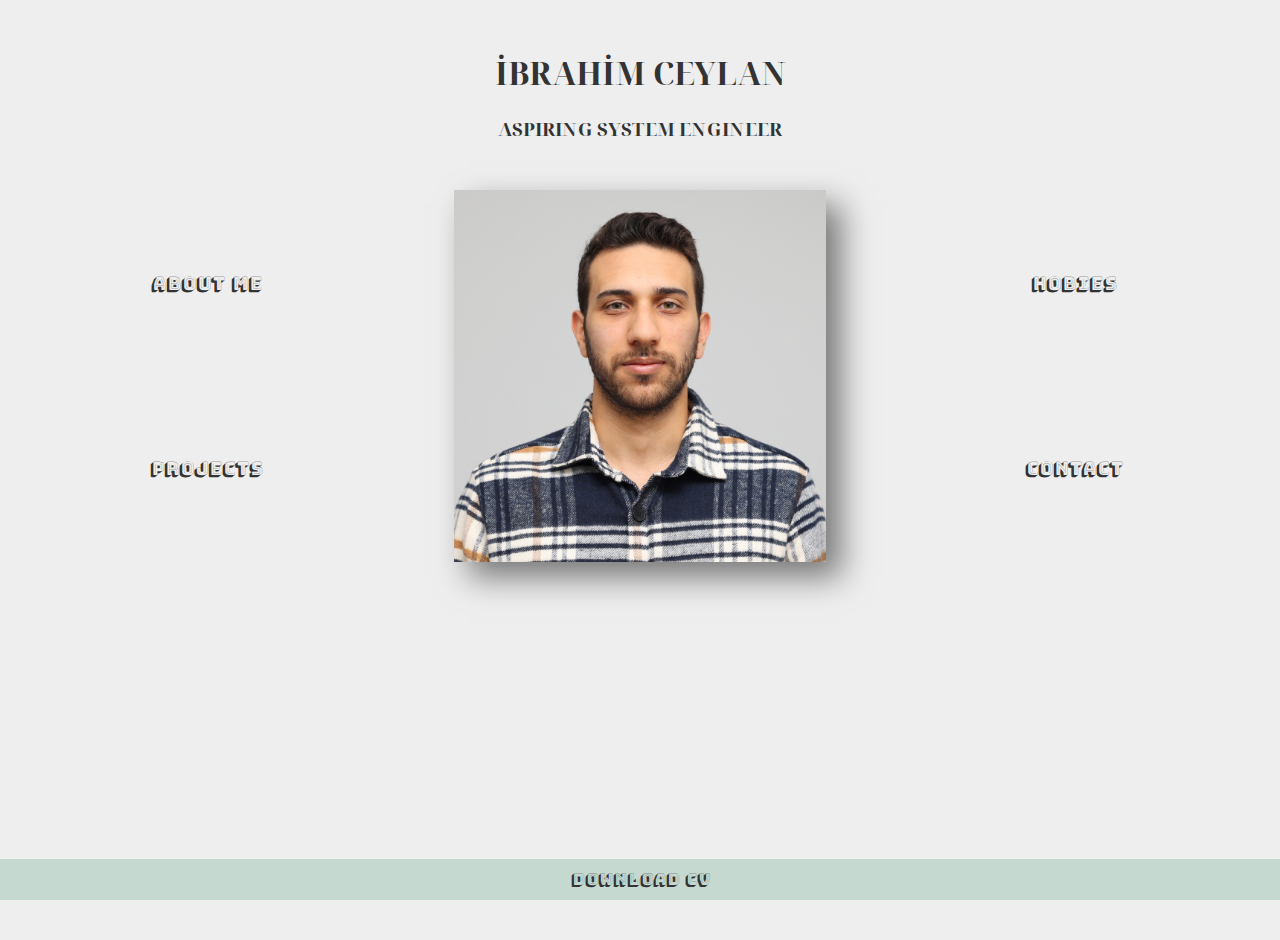
<file: index.html>
<!DOCTYPE html>
<html lang="tr">
<head>
    <meta charset="UTF-8">
    <meta name="viewport" content="width=device-width, initial-scale=1.0">
    <link href="https://fonts.googleapis.com/css2?family=Amatic+SC&family=Big+Shoulders+Inline+Display&family=Bungee+Outline&family=Raleway+Dots&display=swap" rel="stylesheet">
    <link href="https://fonts.googleapis.com/css2?family=Bungee+Shade&display=swap" rel="stylesheet">
    <link href="https://fonts.googleapis.com/css2?family=Noto+Serif+Display&display=swap" rel="stylesheet">
    <link rel="icon" type="image/png" href="source/icon/web.png">
    <style>
    body {
        margin: 0;
        background: #eeeeee;
        display: flex;
        flex-direction: column;
        align-items: center;
        margin: 20px;
        min-height: 100vh;
    }
    
    #header {
        width: 100%;
        color: #333;
        text-align: center;
        padding: 10px;
        font-family: 'Noto Serif Display', serif;
    }
    
    #content {
        display: flex;
        justify-content: space-between;
        width: 100%;
        margin-top: 20px;
    }
    
    table {
        color: #333;
        width: 30%;
        text-align: center;
        font-size: large;
        transition: background-color 0.7s ease;
        font-family: 'Bungee Shade', sans-serif;
    }
    
    table td:hover {
        background-color: #c5d9d0;
        font-weight: bold;
        font-family: 'Bungee Shade', sans-serif;
        text-shadow: 5px 5px 10px rgba(0, 0, 0, 0.3);
        cursor: pointer;
    }
    
    img {
        max-width: 30%;
        max-height: 30%;
        box-shadow: 15px 15px 30px rgba(0, 0, 0, 0.5);
    }
    
    @media screen and (max-width: 600px) {
        img {
            max-width: 80%;
            max-height: 80%;
            order: -1;
            margin-bottom: 20px;
        }
    
        #content {
            flex-direction: column;
            align-items: center;
        }
    
        table {
            width: 100%;
        }
        table tr {
            margin-bottom: 20px;
        }
    }
    
    footer {
        width: 100%;
        background-color: #c5d9d0;
        padding: 10px;
        text-align: center;
        position: fixed;
        bottom: 0;
        font-family: 'Bungee Shade', sans-serif;
    }
    
    #download-cv {
        text-decoration: none;
        color: #333;
    }    
    </style>

    <title>IBRAHIM CEYLAN</title>
</head>
<body>
    <div id="header">
        <h1>İBRAHİM CEYLAN</h1>
        <h3>ASPIRING SYSTEM ENGINEER</h3>
    </div>

    <div id="content">
        <table>
            <tr>
                <td onclick="window.location.href='AboutMe.html';">ABOUT ME</td>
            </tr>
            <tr>
                <td onclick="window.location.href='ProjectsPage.html';">PROJECTS</td>
            </tr>
        </table>

        <img src="source/image/vesikalik.jpg" alt="Orta Resim">

        <table>
            <tr>
                <td onclick="window.location.href='HobiesPage.html';">HOBIES</td>
            </tr>
            <tr>
                <td onclick="window.location.href='ContactPage.html';">CONTACT</td>
            </tr>
        </table>
    </div>

    <footer ><a id="download-cv" href="source/document/ibrahim_CEYLAN_CV.pdf" download="ibrahim_CEYLAN_CV.pdf">DOWNLOAD CV</a></footer>
</body>
</html>
</file>
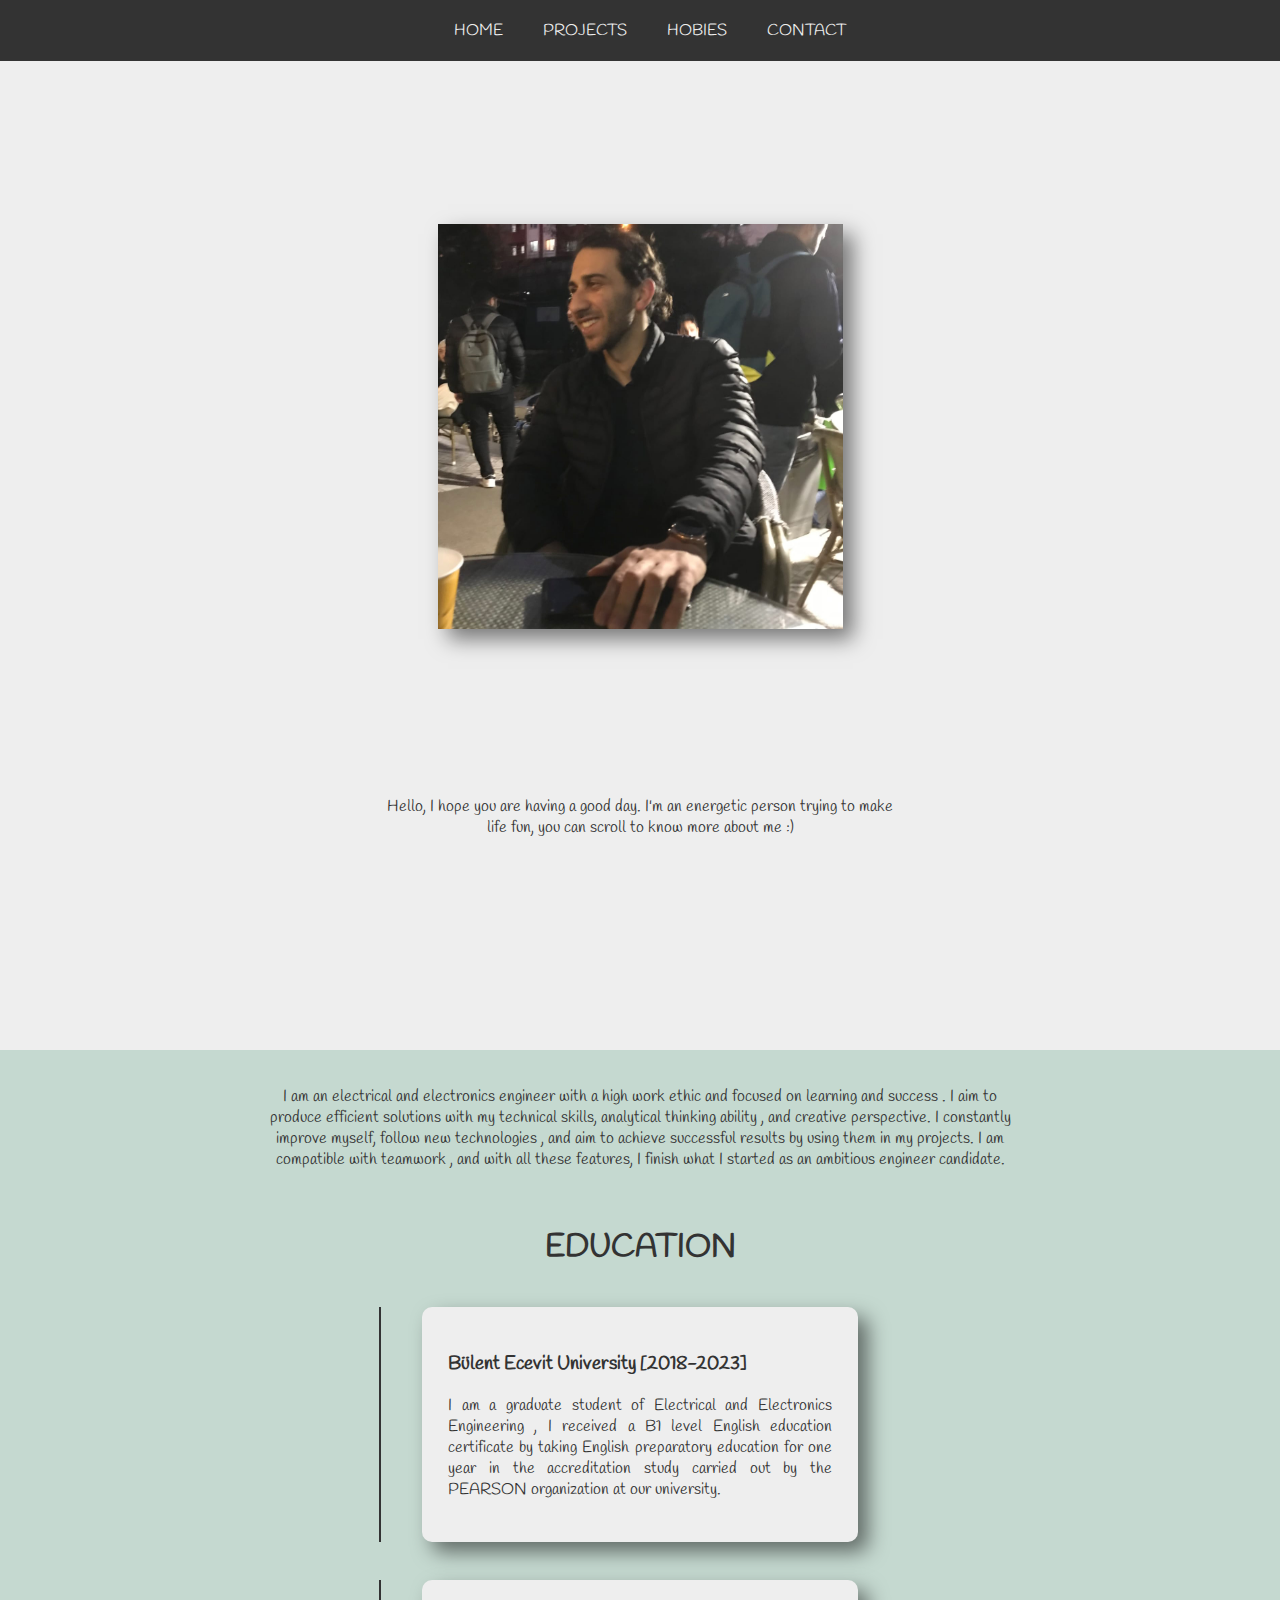
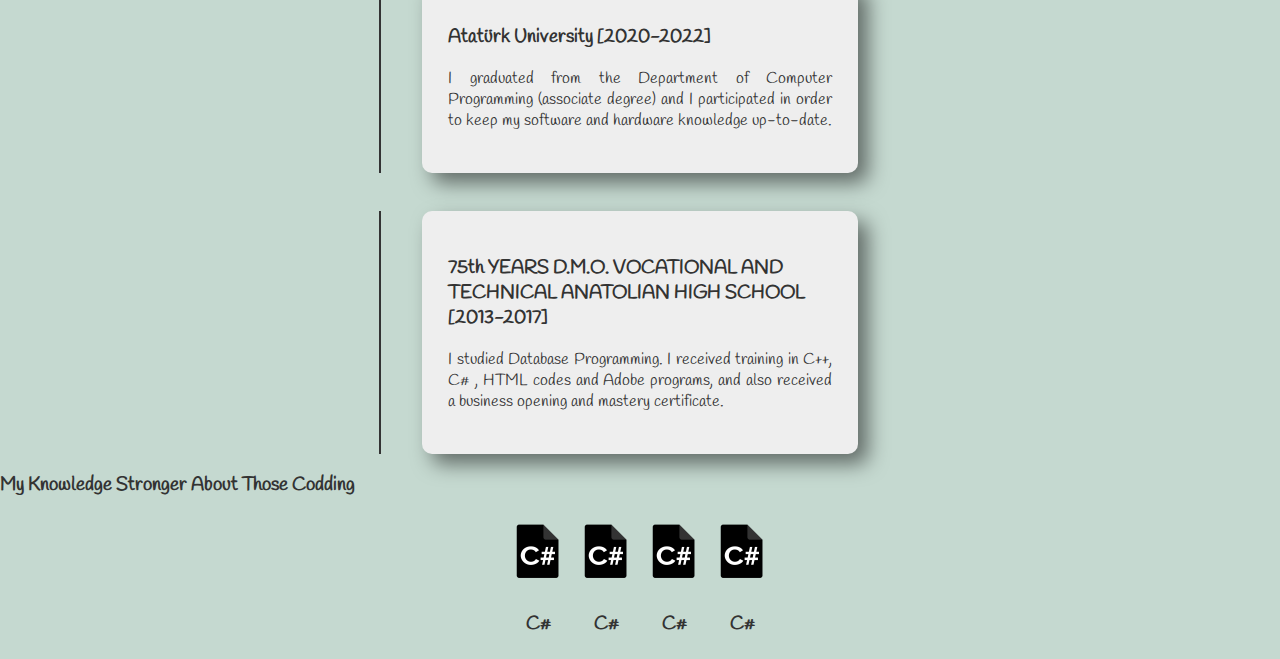
<file: AboutMe.html>
<!DOCTYPE html>
<html lang="en">
<head>
    <meta charset="UTF-8">
    <meta name="viewport" content="width=device-width, initial-scale=1.0">
    <link href="https://fonts.googleapis.com/css2?family=Handlee&display=swap" rel="stylesheet">
    <link rel="icon" type="image/png" href="source/icon/web.png">
    <link rel="stylesheet" href="style.css">
    <title>About Me</title>
    <style>
        body > p {
            margin-top: 60px;
        }

        #content1 {
            background: #eee;
            display: flex;
            align-items: center;
            justify-content: center;
            height: 60vh;
            margin-top: 60px;
        }

        #content1 img {
            max-width: 75%;
            max-height: 75%;
            box-shadow: 10px 10px 20px rgba(0, 0, 0, 0.5);
            margin-top: 15%;
        }

        #content2 {
            background: #eee;
            display: flex;
            align-items: center;
            justify-content: center;
            flex-direction: column;
            height: 50vh;
            margin-top: 0;
        }

        #greeting {
            max-width: 40%;
            text-align: center;
            margin-top: 0px;
        }

        #box {
            padding: 20px;
            max-width: 60%;
            text-align: center;
            margin: auto; /* Yatayda ortala */
        }

        h1 {
            text-align: center;
            margin-top: 20px;
        }

        #education-content {
    background: #eee;
    margin: auto;
    border-radius: 10px;
    max-width: 30%;
    box-shadow: 10px 10px 20px rgba(0, 0, 0, 0.5);
    padding: 2%;
    margin-top: 3%;
    position: relative;
    z-index: 1;
    img {max-width: 32px;}
}

#education-content::before {
    content: '';
    position: absolute;
    left: -10%; /* Çizginin sol kenarı */
    top: 0;
    bottom: 0;
    width: 2px; /* Çizginin genişliği */
    background-color: #333; /* Çizgi rengi */
}

        #education-content p {
            text-align: justify;
        }
        @media screen and (max-width: 600px) {
            #education-content {
                background: #eee;
                margin: auto;
                border-radius: 10px;
                max-width: 60%;
                box-shadow: 10px 10px 20px rgba(0, 0, 0, 0.5);
                padding: 2%;
                margin-top: 3%;
                position: relative;
                z-index: 1;
            }
        
    }
    #scrolling-box {
      display: flex;
      overflow-x: auto;
      white-space: nowrap;
      padding: 10px;
      background-color: #c5d9d0;
      justify-content: center;
    }

    .hobby-box {
      margin-top: 70px;
      margin-right: 20px;
      padding: 10px;
      border-radius: 5px;
    }
    .hobby-box img{
        max-width: 32px;
    }
    table{
        margin: auto;
        text-align: center;
    }
    table img{
        max-width: 64px;
    }
    </style>
</head>
<body>
    <header>
        <nav>
            <a href="index.html">
                <img class="navLogo" src="source/icon/home.png" alt="index">
                <span class="navText">HOME</span>
            </a>
                        <a href="ProjectsPage.html">
                <img class="navLogo" src="source/icon/project2.png" alt="index">
                <span class="navText">PROJECTS</span>
            </a>
            <a href="HobiesPage.html">
                <img class="navLogo" src="source/icon/hobies2.png" alt="index">
                <span class="navText">HOBIES</span>
            </a>
            <a href="ContactPage.html">
                <img class="navLogo" src="source/icon/contact2.png" alt="index">
                <span class="navText">CONTACT</span>
            </a>
        </nav>
    </header>
    <div id="content1">
        <img src="source/image/smile.jpg" alt="">
    </div>
    <div id="content2">
        <p id="greeting">
            Hello, I hope you are having a good day.
            I'm an energetic person trying to make life fun,
            you can scroll to know more about me :)
        </p>
    </div>

    <div id="box">
        <p>
            I am an electrical and electronics engineer with a high work ethic and focused on learning and success
            . I aim to produce efficient solutions with my technical skills, analytical thinking ability
            , and creative perspective. I constantly improve myself, follow new technologies
            , and aim to achieve successful results by using them in my projects. I am compatible with teamwork
            , and with all these features, I finish what I started as an ambitious engineer candidate.
        </p>
    </div>

    <h1>EDUCATION</h1>
    <div id="education-content">
        <h3>Bülent Ecevit University [2018-2023]</h3>
        <p> 
            I am a graduate student of Electrical and Electronics Engineering
            , I received a B1 level English education certificate by taking 
            English preparatory education for one year in the accreditation 
            study carried out by the PEARSON organization at our university.
        </p>
    </div>

    <div id="education-content">
        <h3>Atatürk University [2020-2022]</h3>
        <p> 
            I graduated from the Department of Computer Programming (associate degree) 
            and I participated in order to keep my software and hardware knowledge up-to-date.
        </p>
    </div>

    <div id="education-content">
        <h3>75th YEARS D.M.O. VOCATIONAL AND TECHNICAL ANATOLIAN HIGH SCHOOL [2013-2017]</h3>
        <p> 
            I studied Database Programming. I received training in C++, C#
            , HTML codes and Adobe programs, and also received a business opening and mastery certificate.
        </p>
    </div>
    <h3>My Knowledge Stronger About Those Codding</h3>
    <table>
        <tr>
            <th><img src="source/icon/csharp.png" alt="index"></th>
            <th><img src="source/icon/csharp.png" alt="index"></th>
            <th><img src="source/icon/csharp.png" alt="index"></th>
            <th><img src="source/icon/csharp.png" alt="index"></th>
        </tr>
        <tr>
            <td><h3>C#</h3></td>
            <td><h3>C#</h3></td>
            <td><h3>C#</h3></td>
            <td><h3>C#</h3></td>
        </tr>
    </table>
</body>
</html>
</file>
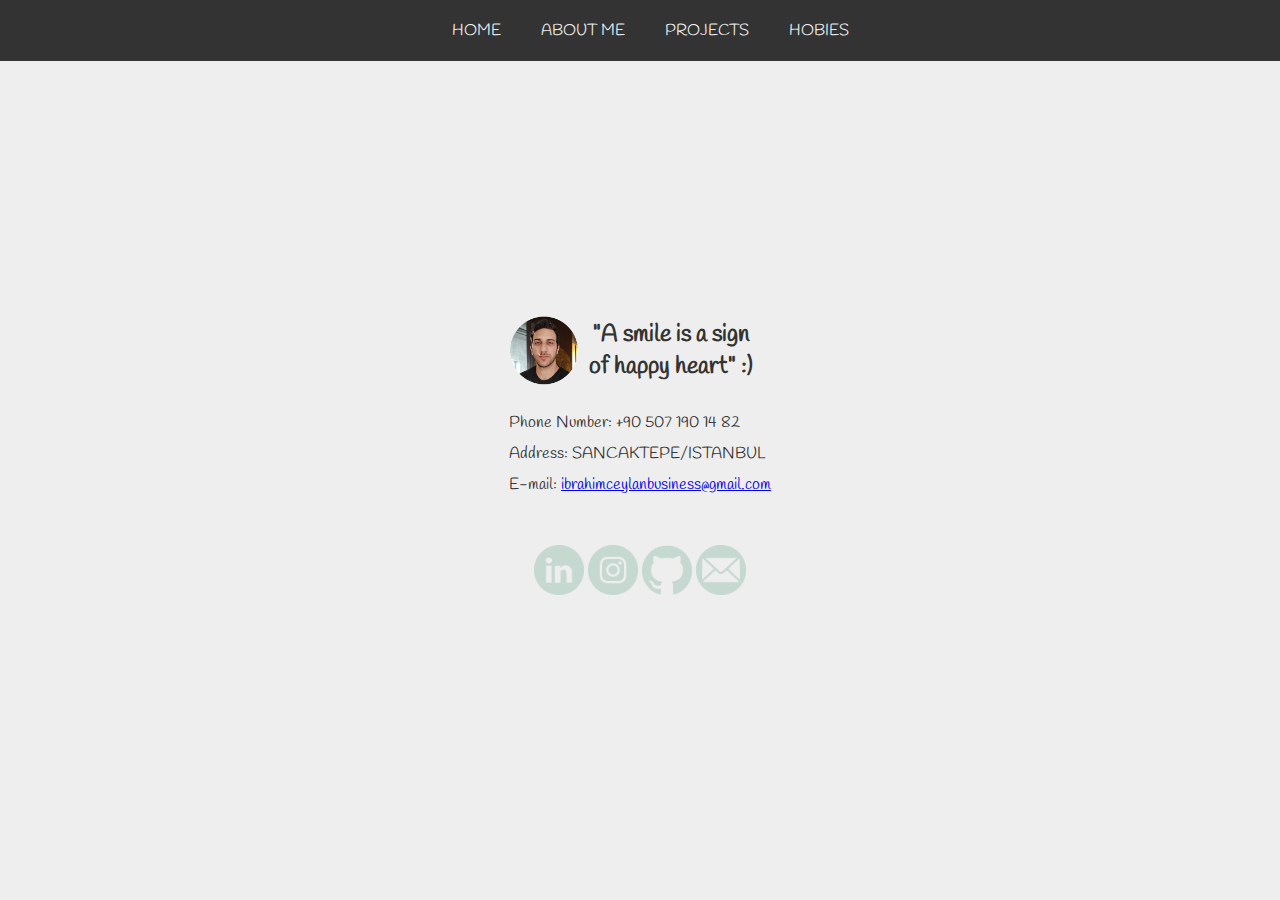
<file: ContactPage.html>
<!DOCTYPE html>
<html lang="en">
<head>
    <meta charset="UTF-8">
    <meta name="viewport" content="width=device-width, initial-scale=1.0">
    <link href="https://fonts.googleapis.com/css2?family=Handlee&display=swap" rel="stylesheet">
    <link rel="icon" type="image/png" href="source/icon/web.png">
    <link rel="stylesheet" href="style.css">
    <title>Contact</title>
    <style>
        body > p {
            margin-top: 60px;
        }

        #content {
            background: #eee;
            display: flex;
            align-items: center;
            justify-content: center;
            flex-direction: column;
            height: 100vh;
            margin-top: 0;
        }

        #contact-info {
            max-width: 100%;
            text-align: center;
            margin: auto;
        }

        #contact-info p {
            text-align: justify;
            margin-bottom: 0; /* Keep smile yazısından sonra gelen boşluğu kaldırmak için */
        }

        #social-icons {
            margin-top: 20px;
            text-decoration: none;
        }

        #social-icons a {
            margin: 0 10px;
        }

        #social-icons img {
            max-width: 50px;
            max-height: 50px;
        }

        #profile-image-container {
            display: flex;
            align-items: center;
            justify-content: left;
        }

        #profile-image {
            max-width: 70px; /* Profil resmi boyutunu isteğinize göre ayarlayabilirsiniz */
            margin-right: 10px;
        }
        #social-icons-up{
            margin-top: 50px;
        }
        p{
            margin-top: 10px;
        }
    </style>
</head>
<body>
    <header>
        <nav>
            <a href="index.html">
                <img class="navLogo" src="source/icon/home.png" alt="index">
                <span class="navText">HOME</span>
            </a>
            <a href="AboutMe.html">
                <img class="navLogo" src="source/icon/me2.png" alt="index">
                <span class="navText">ABOUT ME</span>
            </a>
            <a href="ProjectsPage.html">
                <img class="navLogo" src="source/icon/project2.png" alt="index">
                <span class="navText">PROJECTS</span>
            </a>
            <a href="HobiesPage.html">
                <img class="navLogo" src="source/icon/hobies2.png" alt="index">
                <span class="navText">HOBIES</span>
            </a>
        </nav>
    </header>
            
    <div id="content">
        <div id="contact-info">
            <div id="profile-image-container">
                <img id="profile-image" src="source/icon/profileimage.png" alt="profilePhoto">
                <h2>"A smile is a sign<br>of happy heart" :)</h2>
            </div>

            <p>Phone Number: +90 507 190 14 82 <br></p>
            <p>Address: SANCAKTEPE/ISTANBUL <br></p>
            <p></p>E-mail: <a href="mailto:ibrahimceylanbusiness@gmail.com">ibrahimceylanbusiness@gmail.com</a></p>
            
            <div id="social-icons-up">
                <a id="social-icons" href="https://www.linkedin.com/in/ibrahim-ceylan-a06208235/" target="_blank">
                    <img src="source/icon/in.png" alt="LinkedIn">
                </a>
                <a id="social-icons" href="https://www.instagram.com/ibrahimceylanoffical/" target="_blank">
                    <img src="source/icon/ins.png" alt="Instagram">
                </a>
                <a id="social-icons" href="https://github.com/ibrahimCYLN" target="_blank">
                    <img src="source/icon/git.png" alt="Instagram">
                </a>
                <a id="social-icons" href="mailto:ibrahimceylanbusiness@gmail.com" target="_blank">
                    <img src="source/icon/mail.png" alt="Instagram">
            </a>
            </div>
        </div>
    </div>
</body>
</html>
</file>
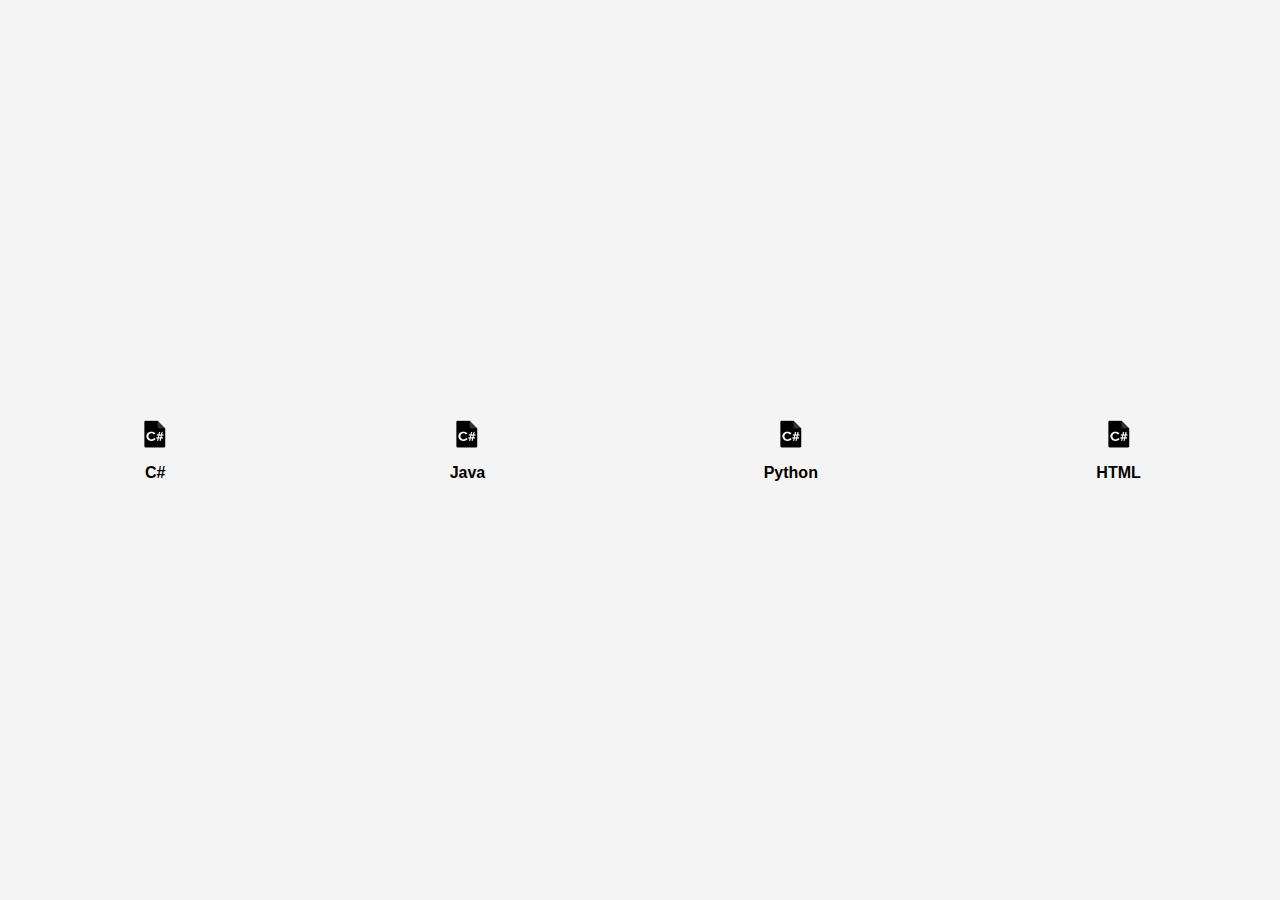
<file: deneme.html>
<!DOCTYPE html>
<html lang="en">
<head>
    <meta charset="UTF-8">
    <meta name="viewport" content="width=device-width, initial-scale=1.0">
    <title>Logolar</title>
    <style>
        body {
            font-family: Arial, sans-serif;
            background-color: #f4f4f4;
            margin: 0;
            padding: 0;
            display: flex;
            flex-wrap: wrap;
            justify-content: space-around;
            align-items: center;
            min-height: 100vh;
        }

        .logo-container {
            text-align: center;
            margin: 20px;
        }

        .logo-img {
            max-width: 32px;
            height: auto;
        }

        .logo-name {
            margin-top: 10px;
            font-weight: bold;
        }
    </style>
</head>
<body>

    <div class="logo-container">
        <img src="source/icon/csharp.png" alt="C# Logo" class="logo-img">
        <div class="logo-name">C#</div>
    </div>

    <div class="logo-container">
        <img src="source/icon/csharp.png" alt="Java Logo" class="logo-img">
        <div class="logo-name">Java</div>
    </div>

    <div class="logo-container">
        <img src="source/icon/csharp.png" alt="Python Logo" class="logo-img">
        <div class="logo-name">Python</div>
    </div>

    <div class="logo-container">
        <img src="source/icon/csharp.png" alt="HTML Logo" class="logo-img">
        <div class="logo-name">HTML</div>
    </div>

</body>
</html>
</file>
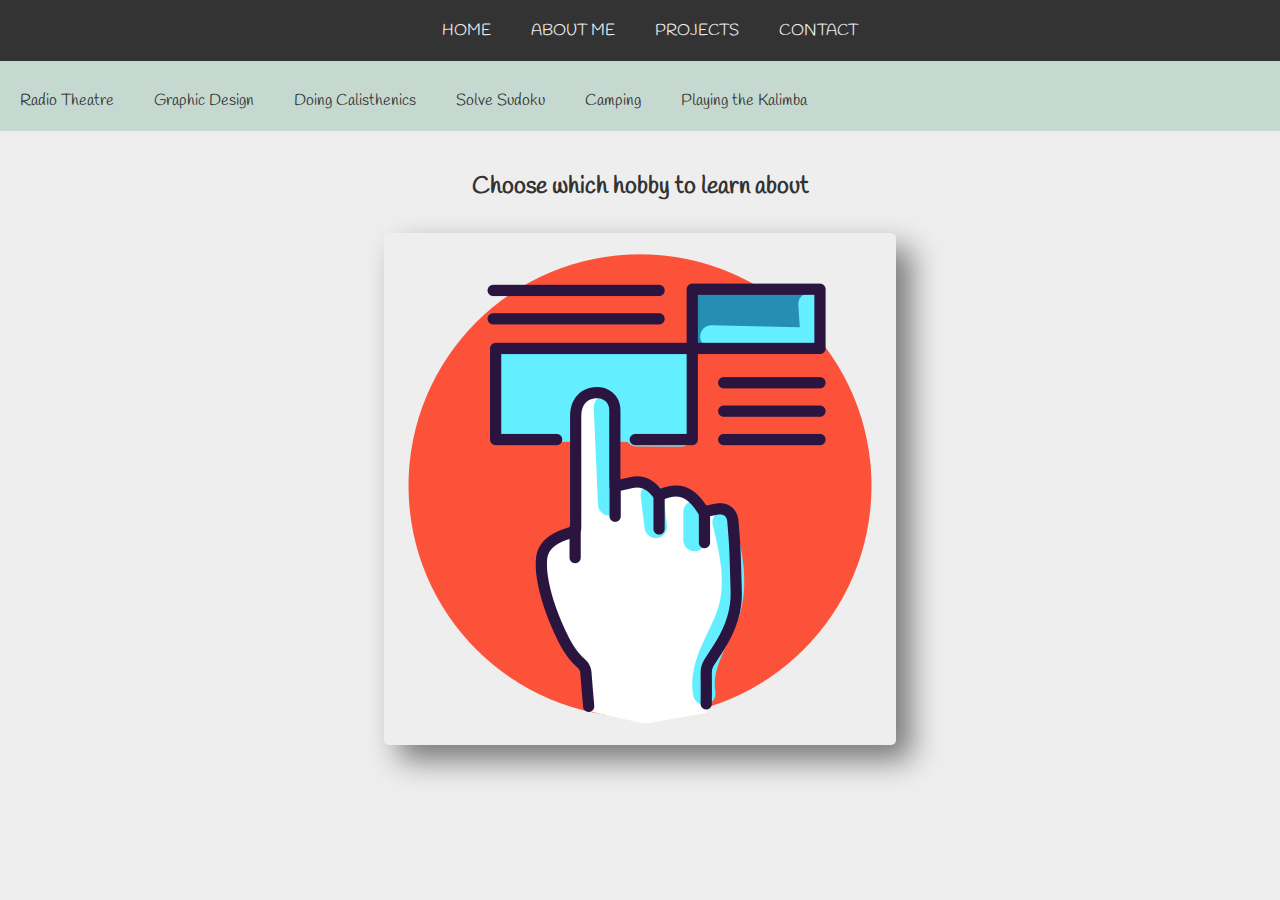
<file: HobiesPage.html>
<!DOCTYPE html>
<html lang="en">
<head>
  <meta charset="UTF-8">
  <meta name="viewport" content="width=device-width, initial-scale=1.0">
  <link href="https://fonts.googleapis.com/css2?family=Handlee&display=swap" rel="stylesheet">
  <link rel="icon" type="image/png" href="source/icon/web.png">
  <link rel="stylesheet" href="style.css">
  <title>Hobilerim</title>
  <style>
    #scrolling-box {
      display: flex;
      overflow-x: auto;
      white-space: nowrap;
      padding: 10px;
      background-color: #c5d9d0;
    }

    .hobby-box {
      margin-top: 70px;
      margin-right: 20px;
      padding: 10px;
      border-radius: 5px;
      cursor: pointer;
      transition: background-color 0.3s;
    }

    .hobby-box:hover {
      background-color: #eee;
    }

    #content {
      padding: 20px;
      text-align: center;
    }

    .hobby-page {
      display: none;
    }

    .hobby-page.active {
      display: block;
    }

    .hobby-image {
      max-width: 60%;
      height: auto;
      border-radius: 5px;
      margin-top: 10px;
      box-shadow: 15px 15px 30px rgba(0, 0, 0, 0.5);
    }
    body{
      background: #eee;
    }
  </style>
</head>
<body>
  <header>
    <nav>
        <a href="index.html">
            <img class="navLogo" src="source/icon/home.png" alt="index">
            <span class="navText">HOME</span>
        </a>
        <a href="AboutMe.html">
            <img class="navLogo" src="source/icon/me2.png" alt="index">
            <span class="navText">ABOUT ME</span>
        </a>
        <a href="ProjectsPage.html">
            <img class="navLogo" src="source/icon/project2.png" alt="index">
            <span class="navText">PROJECTS</span>
        </a>
        <a href="ContactPage.html">
            <img class="navLogo" src="source/icon/contact2.png" alt="index">
            <span class="navText">CONTACT</span>
        </a>
    </nav>
</header>

  <div id="scrolling-box">
    <div class="hobby-box" onclick="showHobby('radio-theatre')">Radio Theatre</div>
    <div class="hobby-box" onclick="showHobby('graphic-design')">Graphic Design</div>
    <div class="hobby-box" onclick="showHobby('calisthenics')">Doing Calisthenics</div>
    <div class="hobby-box" onclick="showHobby('sudoku')">Solve Sudoku</div>
    <div class="hobby-box" onclick="showHobby('camping')">Camping</div>
    <div class="hobby-box" onclick="showHobby('kalimba')">Playing the Kalimba</div>
    <!-- Added new hobbies -->
  </div>

  <div id="content">
    <div id="default-content" class="hobby-page active">
      <h2>Choose which hobby to learn about</h2>
      <img class="hobby-image" src="source/icon/click2.png" alt="Default Image">
    </div>


  <div id="content">
    <div id="radio-theatre" class="hobby-page">
      <h2>Radio Theatre</h2>
      <p>My hobby of listening to radio theater is a magical experience that takes me on a journey through time
        . This art form, shaped by the power of sound
        , allows me to visualize the emotions of the characters and the atmosphere of the story with my imagination
        . The nostalgic sound effects of those old radio broadcasts, the music and the actors
        ' voices transport me to another world and I find myself at a point where time stops. In a dark room
        , when I close my eyes, I feel as if I am hidden in the story. This hobby of mine is not only fun
        , but also an interaction that feeds my creativity and expands my imagination
        . Radio theater helps me create a special bond that allows me to get lost in the magical world of sound and to adventure in different times and places..</p>
      <img class="hobby-image" src="source/image/radyo.jpg" alt="Radio Theatre Resmi">
    </div>

    <div id="graphic-design" class="hobby-page">
      <h2>Graphic Design</h2>
      <p>Graphic design and Photoshop is a passionate hobby that opens doors to my creative world
        . The way colors, forms and texts come together to create impressive visual communications fills me with deep satisfaction
        . Thanks to Photoshop's extensive tools, I have the freedom to unleash my imagination on a digital canvas
        . Each project becomes a work of art for me
        , and the graphics I design give me the opportunity to express myself and create an emotional connection with the viewer
        . Color palettes, typography choices and composition are all part of a process where every detail is carefully considered
        . This hobby not only improves my technical skills
        , but also deepens my aesthetic understanding and encourages me to constantly explore new design trends and methods
        . Dealing with graphic design and Photoshop is for me an adventure of getting lost in a limitless world of art and expression and constantly reinventing myself.</p>
      <img class="hobby-image" src="source/image/graphic.jpg" alt="Graphic Design Resmi">
    </div>

    <div id="calisthenics" class="hobby-page">
      <h2>Doing Calisthenics</h2>
      <p> These bodyweight exercises not only improve my physical strength, but also my mental endurance
        . Each workout strengthens my connection with my own body and allows me to push my limits
        . Kalisteniks offers a holistic fitness experience, targeting not only muscles but also balance
        , flexibility and coordination. The process of learning each new movement in this hobby requires patience
        , discipline and determination, and it helps me carry these qualities into my daily life
        . For me, Kalisteniks is not only a form of exercise that strengthens my body
        , but also a philosophy of life that motivates me in the process of discovering and overcoming my own limits.</p>
      <img class="hobby-image" src="source/image/chalisthenics.jpeg" alt="Calisthenics Resmi">
    </div>

    <div id="sudoku" class="hobby-page">
      <h2>Solve Sudoku</h2>
      <p>
        Sudoku is an enjoyable hobby that increases my mental acuity and helps me cope with stress
        . Placing numbers in a logical way not only strengthens my problem-solving skills but also increases my focus
        . Also, this game is a kind of meditation experience for me
        , an opportunity to get away from the chaos of everyday life.</p>
      <img class="hobby-image" src="source/image/sudoku.jpg" alt="Sudoku Resmi">
    </div>

    <div id="camping" class="hobby-page">
      <h2>Camping</h2>
      <p>For me, camping is an escape and a passion to integrate with nature and enjoy freedom
        . Setting up my tent in the lap of the forest, sitting by the fire in the open air, watching the stars
        , gives me the opportunity to get away from the chaos of city life. Camping not only rests my body but also renews my soul
        . The sounds of nature, the chirping of birds and the gentle breeze help me to de-stress and find inner peace
        . Sitting around the campfire, chatting with friends, sharing memories and laughter makes the experience even more special
        . Camping is a space of adventure, discovery and freedom for me
        ; each new camping experience takes me one step further in my love for nature.</p>
      <img class="hobby-image" src="source/image/kamp.jpg" alt="Camping Resmi">
    </div>

    <div id="kalimba" class="hobby-page">
      <h2>Playing the Kalimba</h2>
      <p>For me, playing the kalimba means opening the doors to a spiritual serenade and a melodic journey
        . The timbres of this small instrument spread from the tips of my fingers and start a calming ritual
        . As I touch the keys between the metal shields, I have the power to create a soothing melody that transports me to another world
        . Each note gives me the opportunity to express what I feel and create an emotional connection
        . The Kalimba is a limitless playground for me to explore my creativity and combine music with my emotions
        . Spending time with this instrument is not only a melodic journey, but also a process of finding inner balance and peace
        . Exploring unique sounds and rhythms while playing the Kalimba provides a spiritual serenity
        , allowing me to feel the beauty of life more deeply.</p>
      <img class="hobby-image" src="source/image/kalimba.jpg" alt="Kalimba Resmi">
    </div>
    <!-- İlgilendiğiniz diğer hobileri ekleyebilirsiniz -->
  </div>

  <script>
    function showHobby(hobby) {
      // Tüm hobby sayfalarını gizle
      var hobbyPages = document.querySelectorAll('.hobby-page');
      hobbyPages.forEach(function(page) {
        page.classList.remove('active');
      });

      // Seçilen hobinin sayfasını göster
      var selectedHobbyPage = document.getElementById(hobby);
      selectedHobbyPage.classList.add('active');
    }
  </script>

</body>
</html>
</file>
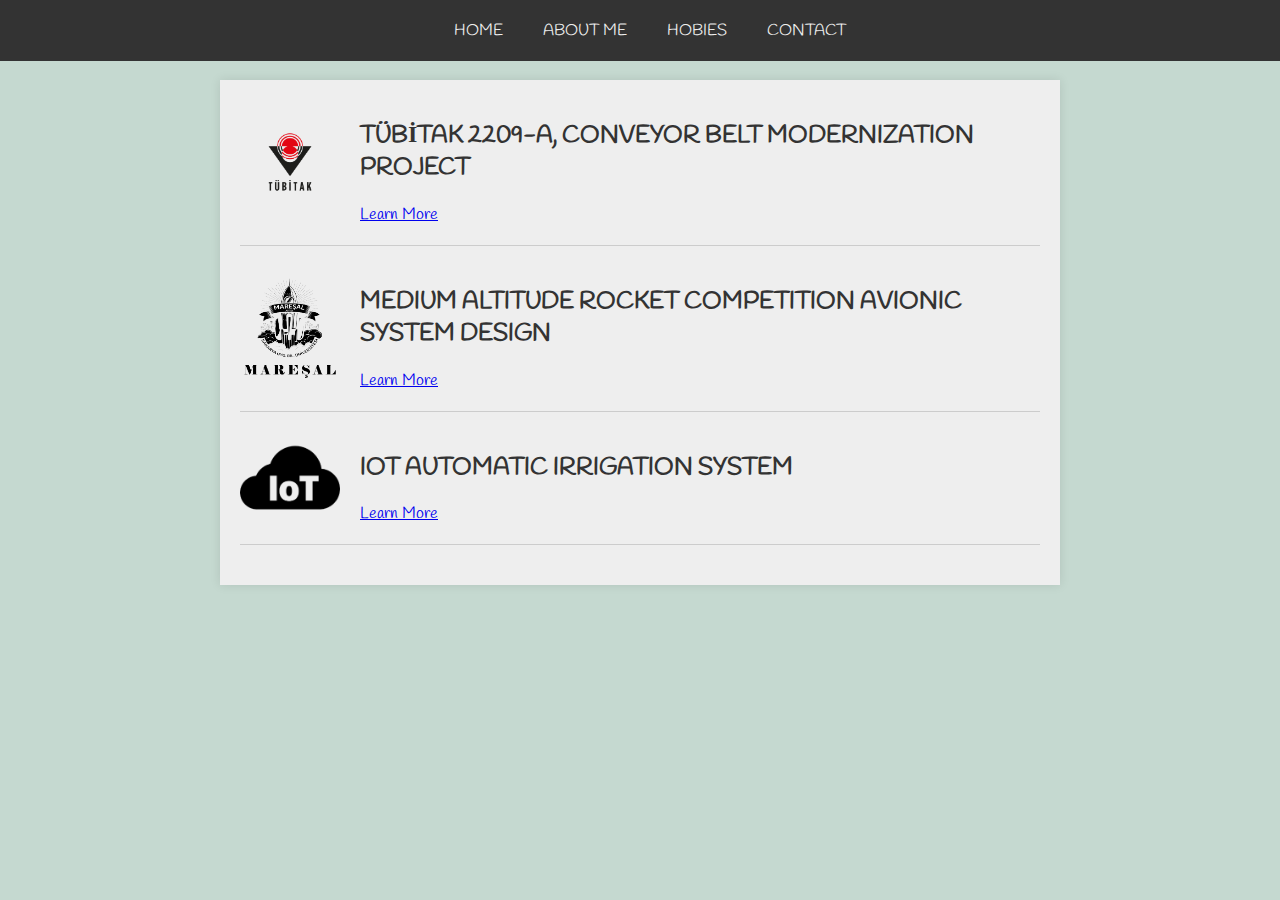
<file: ProjectsPage.html>
<!DOCTYPE html>
<html lang="en">
<head>
    <meta charset="UTF-8">
    <meta name="viewport" content="width=device-width, initial-scale=1.0">
    <link href="https://fonts.googleapis.com/css2?family=Handlee&display=swap" rel="stylesheet">
    <link rel="icon" type="image/png" href="source/icon/web.png">
    <link rel="stylesheet" href="style.css">
    <title>My Projects</title>
    <style>
        section {
            max-width: 800px;
            margin: auto;
            padding: 20px;
            background-color: #eee;
            box-shadow: 0 0 10px rgba(0, 0, 0, 0.1);
            margin-top: 80px; /* Nav bar yüksekliği kadar aşağıda başlasın */
        }

        .project {
            margin-bottom: 20px;
            border-bottom: 1px solid #ccc;
            padding-bottom: 20px;
            display: flex;
            align-items: center;
        }

        .project img {
            margin-right: 20px;
            max-width: 100px;
            max-height: 100px;
        }

        h2 {
            color: #333;
        }

        .project p {
            color: #333;
            display: none;
        }

        .project:target p {
            display: block;
        }

        .project:target a {
            pointer-events: none; /* Bağlantının tıklanabilirliğini kapat */
        }
    </style>
</head>
<body>
    <header>
        <nav>
            <a href="index.html">
                <img class="navLogo" src="source/icon/home.png" alt="index">
                <span class="navText">HOME</span>
            </a>
            <a href="AboutMe.html">
                <img class="navLogo" src="source/icon/me2.png" alt="index">
                <span class="navText">ABOUT ME</span>
            </a>
            <a href="HobiesPage.html">
                <img class="navLogo" src="source/icon/hobies2.png" alt="index">
                <span class="navText">HOBIES</span>
            </a>
            <a href="ContactPage.html">
                <img class="navLogo" src="source/icon/contact2.png" alt="index">
                <span class="navText">CONTACT</span>
            </a>
        </nav>
    </header>

    <section>
        <div class="project" id="project1">
            <img src="source/icon/tubitak.png" alt="Project 1 Image">
            <div>
                <h2>TÜBİTAK 2209-A, CONVEYOR BELT MODERNIZATION PROJECT</h2>
                <p>Short text about the project</p>
                <a href="#project1">Learn More</a>
            </div>
        </div>

        <div class="project" id="project2">
            <img src="source/icon/marasell.png" alt="Project 2 Image">
            <div>
                <h2>MEDIUM ALTITUDE ROCKET COMPETITION AVIONIC SYSTEM DESIGN</h2>
                <p>Short text about the project</p>
                <a href="#project2">Learn More</a>
            </div>
        </div>

        <div class="project" id="project3">
            <img src="source/icon/iot.png" alt="Project 3 Image">
            <div>
                <h2>IOT AUTOMATIC IRRIGATION SYSTEM</h2>
                <p>Short text about the project</p>
                <a href="#project3">Learn More</a>
            </div>
        </div>
    </section>
</body>
</html>
</file>
<file: style.css>
body {
    margin: 0;
    background-color: #c5d9d0;
    font-family: 'Handlee', cursive;
    color: #333;
}

nav {
    position: fixed;
    top: 0;
    width: 100%;
    display: flex;
    justify-content: center;
    background-color: #333;
    padding: 10px;
    z-index: 1000; /* Projelerin altında olması için z-index ekledik */
}

nav a {
    content: '';
    color: #eee;
    text-decoration: none;
    padding: 10px 20px;
    text-align: center;
}

nav a:hover {
    background-color: #c5d9d0;
    color: #333;
    text-decoration: none;
}
.navLogo{
    display: none;
}
a:hover {
    text-decoration: underline;
}
@media (max-width: 600px) {
    nav{
        padding: 0%;
    }
    .navText {
        font-size: 10px;
    }
    .navLogo {
        display: block;
        max-width: 32px;
    }
}
</file>
